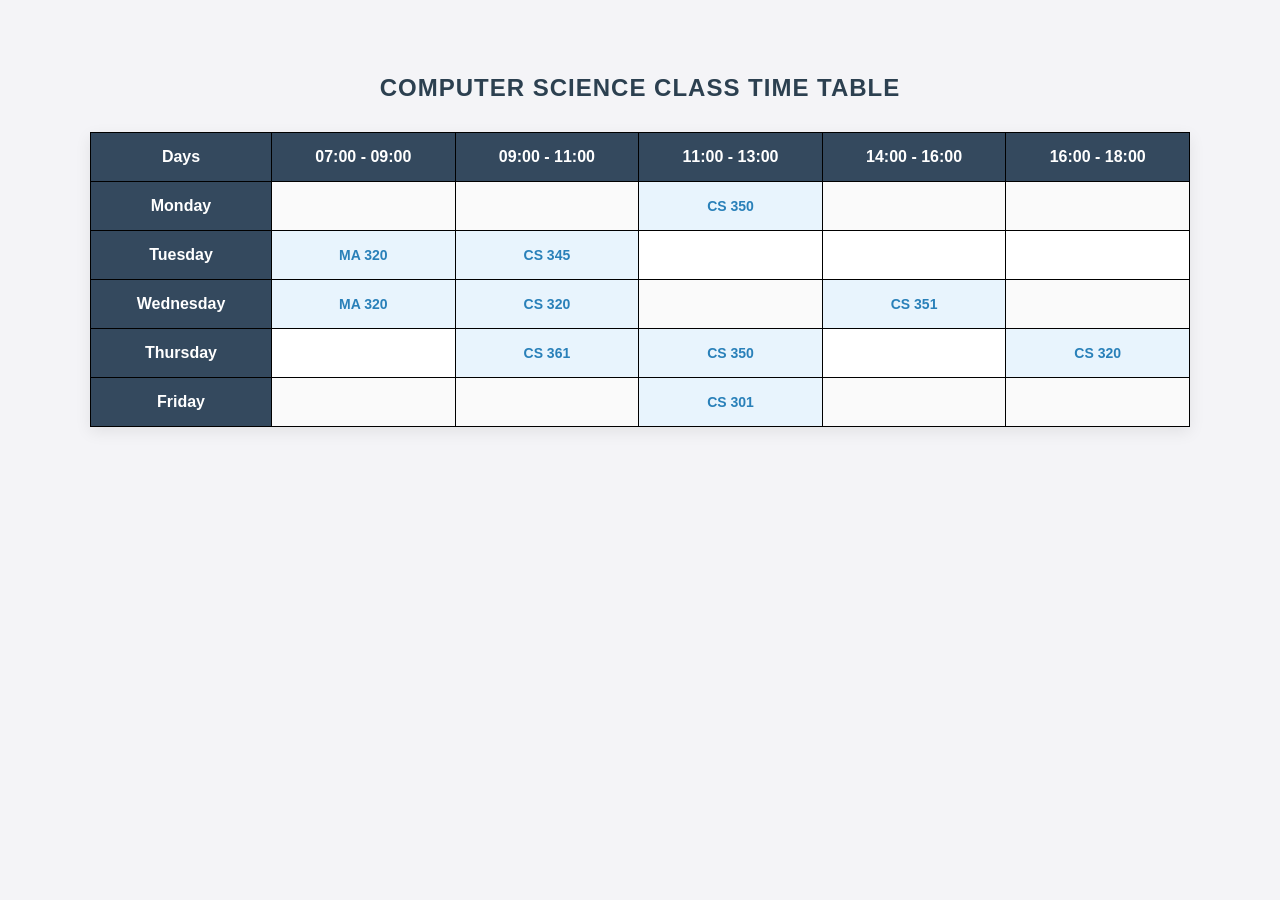
<file: Class_Time_Table/index.html>
<!DOCTYPE html>
<html>
    <meta charset="UTF-8">
        <meta name="viewport"
              content="width=device-width,
               initial-scale=1.0">
    <head>
        <title>Class Time Table</title>
        <link rel="stylesheet" href="style.css">
    </head>
    <body>
        <h1 align="center">COMPUTER SCIENCE CLASS TIME TABLE</h1>
        <table align="center">
            <tr>
               <th>
                Days
            </th>
            <th>
                07:00 - 09:00
            </th>
            <th>
                09:00 - 11:00
            </th>
            <th>
                11:00 - 13:00
            </th>
            <th>
                14:00 - 16:00
            </th>
            <th>
                16:00 - 18:00
            </th> 
            </tr>
            <tr>
                <th>Monday</th>
                <td></td>
                <td></td>
                <td>CS 350</td>
                <td></td>
                <td></td>
            </tr>
            <tr>
                <th>Tuesday</th>
                <td>MA 320</td>
                <td>CS 345</td>
                <td></td>
                <td></td>
                <td></td>
            </tr>
            <tr>
                <th>Wednesday</th>
                <td>MA 320</td>
                <td>CS 320</td>
                <td></td>
                <td>CS 351</td>
                <td></td>
            </tr>
            <tr>
                <th>Thursday</th>
                <td></td>
                <td>CS 361</td>
                <td>CS 350</td>
                <td></td>
                <td>CS 320</td>
            </tr>
            <tr>
                <th>Friday</th>
                <td></td>
                <td></td>
                <td>CS 301</td>
                <td></td>
                <td></td>
            </tr>
        </table>
    </body>
</html>
</file>
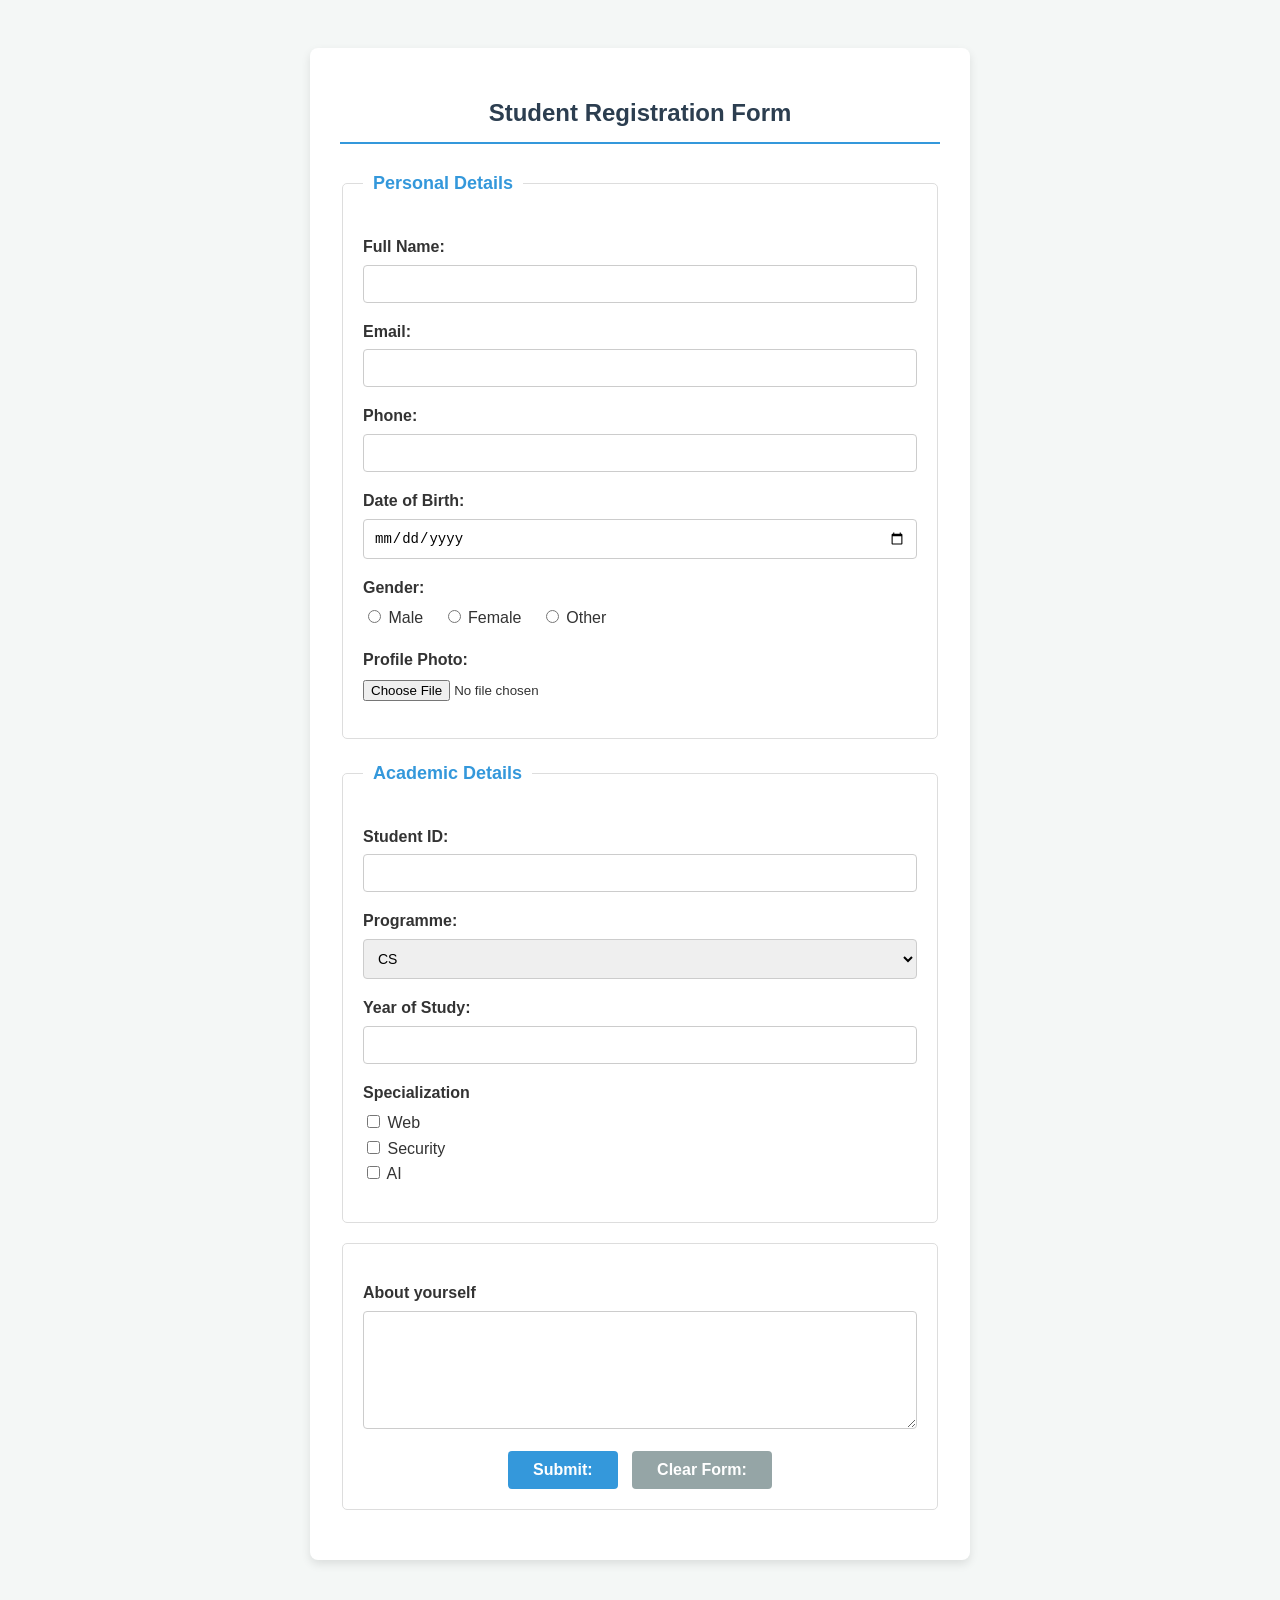
<file: Student_Registration_Form/index.html>
<!DOCTYPE html>
<html lang="en">
    <head>
        <meta charset="UTF-8">
        <meta name="viewport"
              content="width=device-width",
              initial-scale="1.0">
        <title>Student Registration Form</title>
        <link rel="stylesheet" href="style.css">
    </head>
    <body>
        <div class="form-container">
          <h1>Student Registration Form</h1>
          <form action="#" method="POST" enctype="multipart/form-data">
            <fieldset>
                <legend>Personal Details</legend>
                <p>
                    <label for="full-name">Full Name:</label>
                    <input type="text" id="full-name" name="full-name" required>
                </p>
                <p>
                    <label for="email">Email:</label>
                    <input type="email" id="email" name="email" required>
                </p>
                <p>
                    <label for="phone">Phone:</label>
                    <input type="tel" id="phone" name="phone" required>
                </p>
                <p>
                   <label for="dob">Date of Birth:</label>
                    <input type="date" id="dob" name="dob" required> 
                </p>
                <p>
                    <label>Gender:</label>
                       <input type="radio" id="male" name="gender" value="male">
                       <label for="male">Male</label>
                       <input type="radio" id="female" name="gender" value="female">
                       <label for="female">Female</label>
                       <input type="radio" id="other" name="gender"  value="other">
                       <label for="other">Other</label>
                </p>
                <p>
                    <label for="profile-photo">Profile Photo:</label>
                    <input type="file" id="profile-photo" name="profile-photo" accept="image/*">
                </p>
            </fieldset>
            <fieldset>
                <legend>Academic Details</legend>
                <p>
                    <label for="student-id">Student ID:</label>
                    <input type="text" id="student-id" name="student-id" pattern="[A-Z]{2}[0-9]{6}" title="Two uppercase letters followed by six numbers" required>
                </p>
                <p>
                    <label for="programme">Programme:</label>
                    <select id="programme" name="programme">
                        <option value="CS">CS</option>
                        <option value="IT">IT</option>
                        <option value="IS">IS</option>
                    </select>
                </p>
                <p>
                    <label for="year-of-study">Year of Study:</label>
                    <input type="number" id="year-of-study" name="year-of-study" min="1" max="5">
                </p>
                <p>
                    <label>Specialization</label>
                    <input type="checkbox" id="web" name="Specialization" value="web">
                    <label for="web">Web</label><br>
                    <input type="checkbox" id="security" name="specialization" value="security">
                    <label for="security">Security</label><br>
                    <input type="checkbox" id="ai" name="specialization" value="AI">
                    <label for="ai">AI</label><br>
                    

                </p>
            </fieldset>
            <fieldset>
                <p>
                    <label for="bio">About yourself</label>
                    <textarea id="bio" name="bio" rows="6" cols="50" required></textarea>
                </p>
                <div class="button-group">
                    <button type="submit">Submit:</button>
                    <button type="reset">Clear Form:</button>
                </div>
            </fieldset>
         </form>
       </div>   
    </body>
</html>
</file>
<file: Class_Time_Table/style.css>
/* General Layout */
body {
    font-family: 'Segoe UI', Arial, sans-serif;
    background-color: #f4f4f7;
    padding: 50px;
    color: #333;
}

h1 {
    text-align: center;
    color: #2c4050;
    font-size: 24px;
    margin-bottom: 30px;
    text-transform: uppercase;
    letter-spacing: 1px;
}

/* Table Design */
table {
    width: 95%;
    max-width: 1100px;
    margin: 0 auto;
    background: #fff;
    border-collapse: collapse; /* This creates the sharp grid lines */
    box-shadow: 0 5px 15px rgba(0,0,0,0.08);
}

/* Headers (Top Row) */
th {
    background-color: #34495e; /* Classic Navy Grey */
    color: #ffffff;
    padding: 15px;
    font-weight: 600;
    border: 1px solid black; /* Darker borders for demarcations */
    text-align: center;
}

/* Day Column (Left side) */
tr th:first-child {
    background-color: #34495e;
    color: #ffffff;
    width: 150px;
    border: 1px solid black;
}

/* Standard Table Cells */
td {
    padding: 15px;
    text-align: center;
    border: 1px solid black; /* Light but visible grid lines */
    font-size: 14px;
    transition: all 0.2s ease;
}

/* Styling for cells WITH courses */
td:not(:empty) {
    background-color: #e8f4fd; /* Very light blue tint */
    color: #2980b9;
    font-weight: bold;
}

/* Hover Effect - Whole Row */
tr:hover {
    background-color: #f9f9f9;
}

/* Hover Effect - Specific Cell */
td:hover {
    background-color: #d6eaf8 !important; /* Slightly darker blue on hover */
    color: #1a5276;
    cursor: default;
}

/* Zebra Striping for Readability */
tr:nth-child(even) td:empty {
    background-color: #fafafa;
}
</file>
<file: Student_Registration_Form/style.css>
/* Reset and General Body Styling */
    body {
        font-family: 'Segoe UI', Tahoma, Geneva, Verdana, sans-serif;
        background-color: #f4f7f6;
        color: #333;
        line-height: 1.6;
        display: flex;
        justify-content: center;
        padding: 40px 20px;
    }

    /* Container for the Form */
    .form-container {
        background: #fff;
        padding: 30px;
        border-radius: 8px;
        box-shadow: 0 4px 10px rgba(0, 0, 0, 0.1);
        max-width: 600px;
        width: 100%;
    }

    h1 {
        text-align: center;
        color: #2c3e50;
        margin-bottom: 25px;
        font-size: 24px;
        border-bottom: 2px solid #3498db;
        padding-bottom: 10px;
    }

    /* Fieldset and Legend Styling */
    fieldset {
        border: 1px solid #ddd;
        border-radius: 5px;
        padding: 20px;
        margin-bottom: 20px;
    }

    legend {
        font-weight: bold;
        padding: 0 10px;
        color: #3498db;
        font-size: 18px;
    }

    /* Input and Label Alignment */
    p {
        margin-bottom: 15px;
    }

    label {
        display: block;
        font-weight: 600;
        margin-bottom: 5px;
    }

    /* Keep radio and checkbox labels inline */
    input[type="radio"] + label, 
    input[type="checkbox"] + label {
        display: inline;
        font-weight: normal;
        margin-right: 15px;
    }

    /* Form Inputs Styling */
    input[type="text"],
    input[type="email"],
    input[type="tel"],
    input[type="date"],
    input[type="number"],
    select,
    textarea {
        width: 100%;
        padding: 10px;
        border: 1px solid #ccc;
        border-radius: 4px;
        box-sizing: border-box; /* Ensures padding doesn't affect width */
        font-size: 14px;
    }

    input:focus, textarea:focus {
        border-color: #3498db;
        outline: none;
        box-shadow: 0 0 5px rgba(52, 152, 219, 0.3);
    }

    /* Button Styling */
    .button-group {
        text-align: center;
        margin-top: 10px;
    }

    button {
        padding: 10px 25px;
        border: none;
        border-radius: 4px;
        cursor: pointer;
        font-size: 16px;
        font-weight: bold;
        transition: background 0.3s ease;
    }

    button[type="submit"] {
        background-color: #3498db;
        color: white;
        margin-right: 10px;
    }

    button[type="submit"]:hover {
        background-color: #2980b9;
    }

    button[type="reset"] {
        background-color: #95a5a6;
        color: white;
    }

    button[type="reset"]:hover {
        background-color: #7f8c8d;
    }

    /* File Input Styling */
    input[type="file"] {
        border: none;
        padding: 0;
    }
</file>
